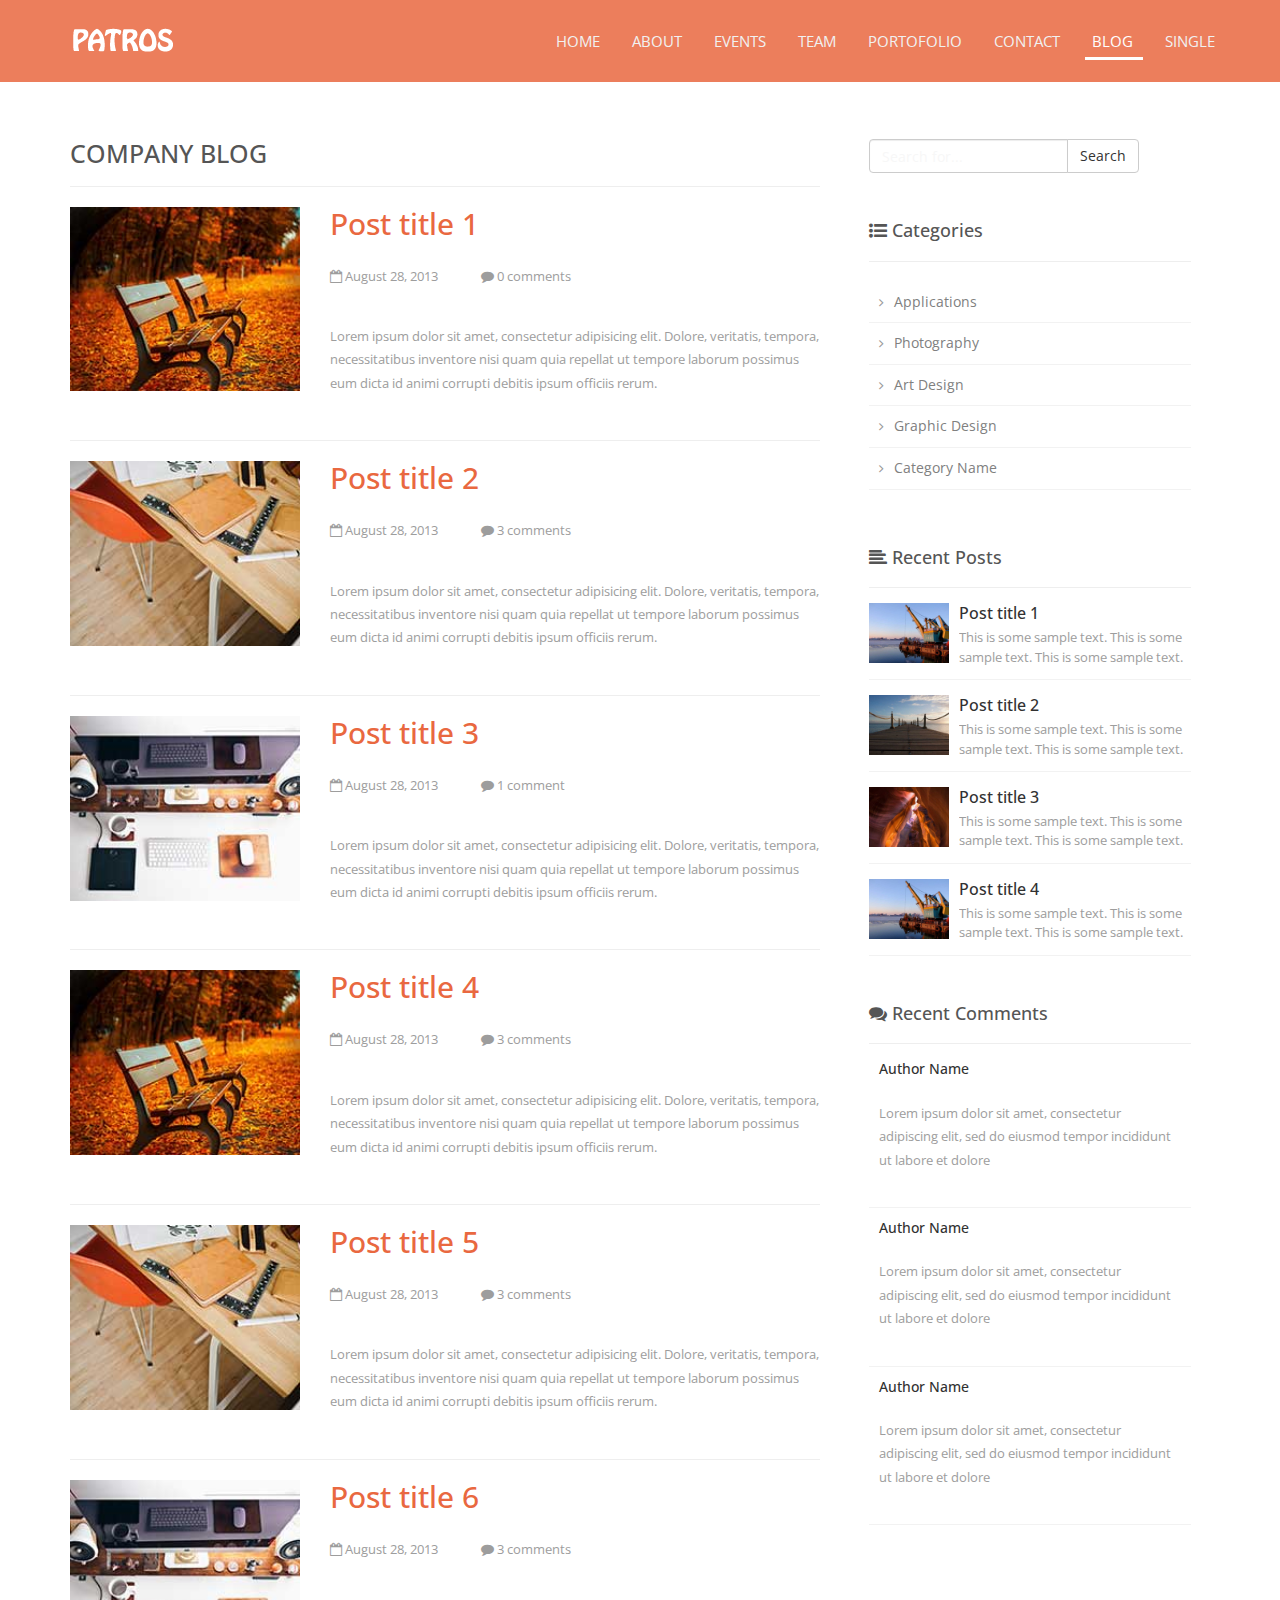
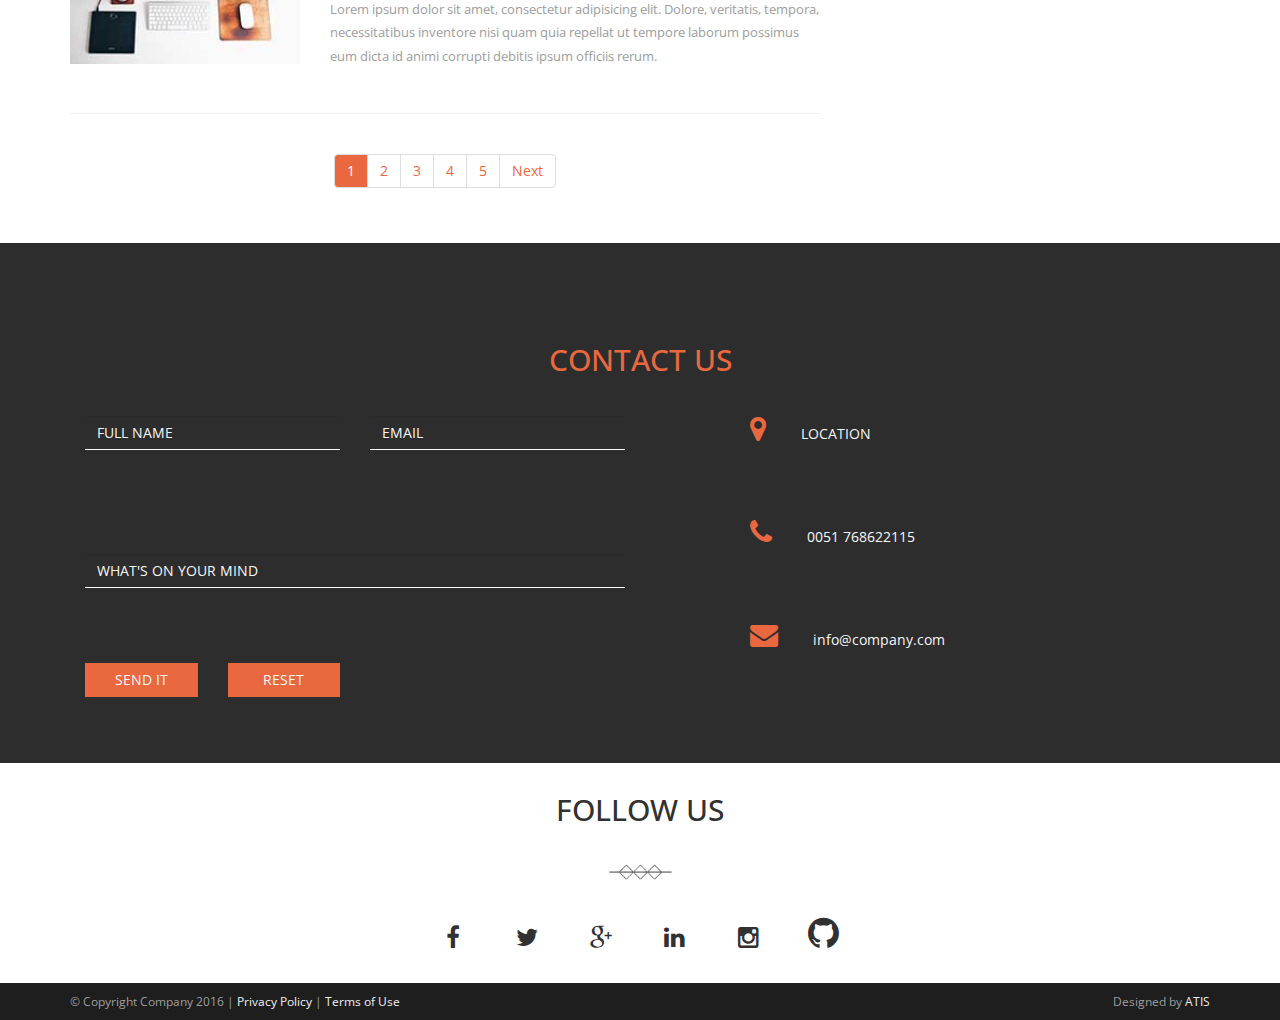
<file: blog.html>
<!DOCTYPE html>
<html lang="en">

	<head>
		<meta charset="utf-8">
		<meta http-equiv="X-UA-Compatible" content="IE=edge">
		<meta name="viewport" content="width=device-width, initial-scale=1">
		<meta name="description" content="">
		<meta name="author" content="">

        <title>Autocratic Binaries</title>

        <!-- Bootstrap Core CSS -->

        <link href="css/bootstrap.min.css" rel="stylesheet">

        <!-- Custom Fonts -->
        <link href="font-awesome/css/font-awesome.min.css" rel="stylesheet" type="text/css">

        <!-- Custom CSS -->
		<link rel="stylesheet" href="css/patros.css" >
        
        <!-- HTML5 Shim and Respond.js IE8 support of HTML5 elements and media queries -->
        <!-- WARNING: Respond.js doesn't work if you view the page via file:// -->
        <!--[if lt IE 9]>
            <script src="https://oss.maxcdn.com/libs/html5shiv/3.7.0/html5shiv.js"></script>
            <script src="https://oss.maxcdn.com/libs/respond.js/1.4.2/respond.min.js"></script>
            <![endif]-->

	</head>

	<body data-spy="scroll">
		<!-- Navigation -->
		<nav class="navbar navbar-inverse navbar-fixed-top">
			<div class="container">
				<div class="navbar-header">
					<button type="button" class="navbar-toggle" data-toggle="collapse" data-target="#bs-example-navbar-collapse-1">
						<span class="sr-only">Toggle navigation</span>
						<span class="icon-bar"></span>
						<span class="icon-bar"></span>
						<span class="icon-bar"></span>
					</button>
					<a class="navbar-brand" href="index.html"><img src="images/logo.png" alt="company logo"/></a>
				</div>
				<div class="collapse navbar-collapse" id="bs-example-navbar-collapse-1">
					<ul class="nav navbar-nav navbar-right custom-menu">
						<li><a href="index.html#home">Home</a></li>
						<li><a href="index.html#about">About</a></li>
						<li><a href="index.html#services">Events</a></li>
						<li><a href="index.html#meet-team">Team</a></li>
						<li><a href="index.html#portfolio1">Portofolio</a></li>
						<li><a href="index.html#contact">Contact</a></li>
						<li class="active"><a href="blog.html">Blog</a></li>
						<li><a href="single-post.html">Single</a></li>
					</ul>
				</div>
			</div>
		</nav>

		<!-- Page Content -->
		<section class="container blog">
			<div class="row">
		        <!-- Blog Column -->
		        <div class="col-md-8">
		            <h1 class="page-header sidebar-title">
		                Company Blog
		            </h1>
		            <!-- First Blog Post -->
		            <div class="row blogu">
		                <div class="col-sm-4 col-md-4 ">
		                    <div class="blog-thumb">
		                        <a href="single-post.html">
		                            <img class="img-responsive" src="images/blog-photo1.jpg" alt="photo">
		                        </a>
		                    </div>
		                </div>
		                <div class="col-sm-8 col-md-8">
		                    <h2 class="blog-title">
		                        <a href="single-post.html">Post title 1</a>
		                    </h2>
		                    <p><i class="fa fa-calendar-o"></i>  August 28, 2013 
		                        <span class="comments-padding"></span>
		                        <i class="fa fa-comment"></i> 0 comments
		                    </p>
		                    <p>Lorem ipsum dolor sit amet, consectetur adipisicing elit. Dolore, veritatis, tempora, necessitatibus inventore nisi quam quia repellat ut tempore laborum possimus eum dicta id animi corrupti debitis ipsum officiis rerum.</p>
		                </div>
		            </div>
		            <hr>
		            <!-- Second Blog Post -->
		            <div class="row">
		                <div class="col-sm-4 col-md-4">
		                    <div class="blog-thumb">
		                        <a href="single-post.html">
		                            <img class="img-responsive" src="images/blog-photo2.jpg" alt="photo">
		                        </a>
		                    </div>
		                </div>
		                <div class="col-sm-8 col-md-8">
		                    <h2 class="blog-title">
		                        <a href="single-post.html">Post title 2</a>
		                    </h2>
		                    <p><i class="fa fa-calendar-o"></i> August 28, 2013 
		                       <span class="comments-padding"></span>
		                       <i class="fa fa-comment"></i> 3 comments
		                    </p>
		                    <p>Lorem ipsum dolor sit amet, consectetur adipisicing elit. Dolore, veritatis, tempora, necessitatibus inventore nisi quam quia repellat ut tempore laborum possimus eum dicta id animi corrupti debitis ipsum officiis rerum.</p>
		                </div>
		            </div>
		            <hr>
		            <!-- Third Blog Post -->
		            <div class="row">
		                <div class="col-sm-4 col-md-4">
		                    <div class="blog-thumb">
		                        <a href="single-post.html">
		                        <img class="img-responsive" src="images/blog-photo3.jpg" alt="photo">
		                        </a>
		                    </div>
		                </div>
		                <div class="col-sm-8 col-md-8">
		                    <h2 class="blog-title">
		                        <a href="single-post.html">Post title 3</a>
		                    </h2>
		                    <p><i class="fa fa-calendar-o"></i>  August 28, 2013 
		                        <span class="comments-padding"></span>
		                        <i class="fa fa-comment"></i> 1 comment
		                    </p>
		                    <p>Lorem ipsum dolor sit amet, consectetur adipisicing elit. Dolore, veritatis, tempora, necessitatibus inventore nisi quam quia repellat ut tempore laborum possimus eum dicta id animi corrupti debitis ipsum officiis rerum.</p>
		                </div>
		            </div>
		            <hr>
		            <!-- Fourth Blog Post -->
		            <div class="row">
		                <div class="col-sm-4 col-md-4">
		                    <div class="blog-thumb">
		                        <a href="single-post.html">
		                            <img class="img-responsive" src="images/blog-photo1.jpg" alt="photo">
		                        </a>
		                    </div>
		                </div>
		                <div class="col-sm-8 col-md-8">
		                    <h2 class="blog-title">
		                        <a href="single-post.html">Post title 4</a>
		                    </h2>
		                    <p><i class="fa fa-calendar-o"></i> August 28, 2013 
		                       <span class="comments-padding"></span>
		                       <i class="fa fa-comment"></i> 3 comments
		                    </p>
		                    <p>Lorem ipsum dolor sit amet, consectetur adipisicing elit. Dolore, veritatis, tempora, necessitatibus inventore nisi quam quia repellat ut tempore laborum possimus eum dicta id animi corrupti debitis ipsum officiis rerum.</p>
		                </div>
		            </div>

		             <hr>
		            <!-- Fifth Blog Post -->
		            <div class="row">
		                <div class="col-sm-4 col-md-4">
		                    <div class="blog-thumb">
		                        <a href="single-post.html">
		                            <img class="img-responsive" src="images/blog-photo2.jpg" alt="photo">
		                        </a>
		                    </div>
		                </div>
		                <div class="col-sm-8 col-md-8">
		                    <h2 class="blog-title">
		                        <a href="single-post.html">Post title 5</a>
		                    </h2>
		                    <p><i class="fa fa-calendar-o"></i> August 28, 2013 
		                       <span class="comments-padding"></span>
		                       <i class="fa fa-comment"></i> 3 comments
		                    </p>
		                    <p>Lorem ipsum dolor sit amet, consectetur adipisicing elit. Dolore, veritatis, tempora, necessitatibus inventore nisi quam quia repellat ut tempore laborum possimus eum dicta id animi corrupti debitis ipsum officiis rerum.</p>
		                </div>
		            </div>

		             <hr>
		            <!-- Six Blog Post -->
		            <div class="row">
		                <div class="col-sm-4 col-md-4">
		                    <div class="blog-thumb">
		                        <a href="single-post.html">
		                            <img class="img-responsive" src="images/blog-photo3.jpg" alt="photo">
		                        </a>
		                    </div>
		                </div>
		                <div class="col-sm-8 col-md-8">
		                    <h2 class="blog-title">
		                        <a href="single-post.html">Post title 6</a>
		                    </h2>
		                    <p><i class="fa fa-calendar-o"></i> August 28, 2013 
		                       <span class="comments-padding"></span>
		                       <i class="fa fa-comment"></i> 3 comments
		                    </p>
		                    <p>Lorem ipsum dolor sit amet, consectetur adipisicing elit. Dolore, veritatis, tempora, necessitatibus inventore nisi quam quia repellat ut tempore laborum possimus eum dicta id animi corrupti debitis ipsum officiis rerum.</p>
		                </div>
		            </div>
		            


		            <hr>
		            <div class="text-center"> 
		                <ul class="pagination"> 
		                    <li class="active"> <a href="#">1</a> </li> 
		                    <li> <a href="#">2</a> </li> 
		                    <li> <a href="#">3</a> </li> 
		                    <li> <a href="#">4</a> </li> 
		                    <li> <a href="#">5</a> </li> 
		                    <li> <a href="#">Next</a> </li> 
		                </ul> 
		            </div>
		        </div>
		            <!-- Blog Sidebar Column -->
		            <aside class="col-md-4 sidebar-padding">
		                <div class="blog-sidebar">
		                    <div class="input-group searchbar">
		                        <input type="text" class="form-control searchbar" placeholder="Search for...">
		                        <span class="input-group-btn">
		                        <button class="btn btn-default" type="button">Search</button>
		                        </span>
		                    </div><!-- /input-group -->
		                </div>
		                <!-- Blog Categories -->
		                <div class="blog-sidebar">
		                    <h4 class="sidebar-title"><i class="fa fa-list-ul"></i> Categories</h4>
		                    <hr>
		                    <ul class="sidebar-list">
		                        <li><a href="#">Applications</a></li>
		                        <li><a href="#">Photography</a></li>
		                        <li><a href="#">Art Design</a></li>
		                        <li><a href="#">Graphic Design</a></li>
		                        <li><a href="#">Category Name</a></li>
		                    </ul>
		                </div>
		                <!-- Recent Posts -->
		                <div class="blog-sidebar">
		                    <h4 class="sidebar-title"><i class="fa fa-align-left"></i> Recent Posts</h4>
		                    <hr style="margin-bottom: 5px;">

		                    <div class="media">
		                        <a class="pull-left" href="#">
		                            <img class="img-responsive media-object" src="images/blog1.jpg" alt="Media Object">
		                        </a>
		                        <div class="media-body">
		                            <h4 class="media-heading"><a href="#">Post title 1</a></h4>
		                            This is some sample text. This is some sample text. This is some sample text.
		                        </div>
		                    </div>

		                    <div class="media">
		                        <a class="pull-left" href="#">
		                            <img class="img-responsive media-object" src="images/blog2.jpg" alt="Media Object">
		                        </a>
		                        <div class="media-body">
		                            <h4 class="media-heading"><a href="#">Post title 2</a></h4>
		                            This is some sample text. This is some sample text. This is some sample text.
		                        </div>
		                    </div>

		                    <div class="media">
		                        <a class="pull-left" href="#">
		                            <img class="img-responsive media-object" src="images/blog3.jpg" alt="Media Object">
		                        </a>
		                        <div class="media-body">
		                            <h4 class="media-heading"><a href="#">Post title 3</a></h4>
		                            This is some sample text. This is some sample text. This is some sample text.
		                        </div>
		                    </div>
		                    <div class="media">
		                        <a class="pull-left" href="#">
		                            <img class="img-responsive media-object" src="images/blog1.jpg" alt="Media Object">
		                        </a>
		                        <div class="media-body">
		                            <h4 class="media-heading"><a href="#">Post title 4</a></h4>
		                            This is some sample text. This is some sample text. This is some sample text.
		                        </div>
		                    </div>
		                </div>

		                <div class="blog-sidebar">
		                    <h4 class="sidebar-title"><i class="fa fa-comments"></i> Recent Comments</h4>
		                    <hr style="margin-bottom: 5px;">
		                     <ul class="sidebar-list">
		                        <li><h5 class="blog-title">Author Name</h5><p>Lorem ipsum dolor sit amet, consectetur adipiscing elit, sed do eiusmod tempor incididunt ut labore et dolore</p>
		                        </li>
		                        <li><h5 class="blog-title">Author Name</h5><p>Lorem ipsum dolor sit amet, consectetur adipiscing elit, sed do eiusmod tempor incididunt ut labore et dolore</p>
		                        </li>
		                        <li><h5 class="blog-title">Author Name</h5><p>Lorem ipsum dolor sit amet, consectetur adipiscing elit, sed do eiusmod tempor incididunt ut labore et dolore</p>
		                        </li>
							</ul>
						</div>

					</aside>
				</div>
		    </section>

        
		<section id="contact">
			<div class="container"> 
				<div class="row">
					<div class="col-md-12">
						<div class="col-lg-12">
							<div class="text-center color-elements">
							<h2>Contact Us</h2>
							</div>
						</div>
						<div class="col-lg-6 col-md-8">
							<form class="inline" id="contactForm" method="post" >
								<div class="row">
									<div class="col-sm-6 height-contact-element">
										<div class="form-group">
											<input type="text" name="first_name" class="form-control custom-labels" id="name" placeholder="FULL NAME" required data-validation-required-message="Please write your name!"/>
											<p class="help-block text-danger"></p>
										</div>
									</div>
									<div class="col-sm-6 height-contact-element">
										<div class="form-group">
											<input type="email" name="email" class="form-control custom-labels" id="email" placeholder="EMAIL" required data-validation-required-message="Please write your email!"/>
											<p class="help-block text-danger"></p>
										</div>
									</div>
									<div class="col-sm-12 height-contact-element">
										<div class="form-group">
											<input type="text" name="message" class="form-control custom-labels" id="message" placeholder="WHAT'S ON YOUR MIND" required data-validation-required-message="Please write a message!"/>
										</div>
									</div>
									<div class="col-sm-3 col-xs-6 height-contact-element">
										<div class="form-group">
											<input type="submit" class="btn btn-md btn-custom btn-noborder-radius" value="Send It"/>
										</div>
									</div>
									<div class="col-sm-3 col-xs-6 height-contact-element">
										<div class="form-group">
											<button type="button" class="btn btn-md btn-noborder-radius btn-custom" name="reset">RESET
											</button>
										</div>
									</div>
									<div class="col-sm-3 col-xs-6 height-contact-element">
										<div class="form-group">
											<div id="response_holder"></div>
										</div>
									</div>
									<div class="col-sm-12 contact-msg">
									<div id="success"></div>
									</div>
								</div>
							</form>
						</div>
						<div class="col-lg-5 col-md-3 col-lg-offset-1 col-md-offset-1">
							<div class="row">
								<div class="col-md-12 height-contact-element">
									<div class="form-group">
										<i class="fa fa-2x fa-map-marker"></i>
										<span class="text">LOCATION</span>
									</div>
								</div>
								<div class="col-md-12 height-contact-element">
									<div class="form-group">
										<i class="fa fa-2x fa-phone"></i>
										<span class="text">0051 768622115</span>
									 </div>
								 </div>
								<div class="col-md-12 height-contact-element">    
									<div class="form-group">
										<i class="fa fa-2x fa-envelope"></i>
										<span class="text">info@company.com</span>
									</div>
								</div>
							</div>
						</div>
					</div>
				</div>
			</div>
		</section>

		<section id="follow-us">
			<div class="container"> 
				<div class="text-center height-contact-element">
					<h2>FOLLOW US</h2>
				</div>
				<img class="img-responsive displayed" src="images/short.png" alt="short" />
				<div class="text-center height-contact-element">
					<ul class="list-unstyled list-inline list-social-icons">
						<li class="active"><a href="#"><i class="fa fa-facebook social-icons"></i></a></li>
						<li><a href="#"><i class="fa fa-twitter social-icons"></i></a></li>
						<li><a href="#"><i class="fa fa-google-plus social-icons"></i></a></li>
						<li><a href="#"><i class="fa fa-linkedin social-icons"></i></a></li>
						<li><a href="#"><i class="fa fa-instagram social-icons"></i></a></li>
						<a href="https://github.com/Autocratic-Binaries"><li><i class="fa fa-github social-icons" style="font-size:36px"></i></a></li></a>
						
						
					</ul>
				</div>
			</div>
		</section>

		<footer id="footer">
			<div class="container">
				<div class="row myfooter">
					<div class="col-sm-6"><div class="pull-left">
					© Copyright Company 2016 | <a href="#">Privacy Policy</a> | <a href="#">Terms of Use</a>
					</div></div>
					<div class="col-sm-6">
						<div class="pull-right">Designed by <a href="http://www.atis.al">ATIS</a></div>
					</div>
				</div>
			</div>
		</footer>


        <!-- jQuery -->
        <script src="js/jquery.js"></script>
        <!-- Bootstrap Core JavaScript -->
        <script src="js/bootstrap.min.js"></script>


        <!--Jquery Smooth Scrolling-->
        <script>
            $(document).ready(function(){
                $('.custom-menu a[href^="#"], .intro-scroller .inner-link').on('click',function (e) {
                    e.preventDefault();

                    var target = this.hash;
                    var $target = $(target);

                    $('html, body').stop().animate({
                        'scrollTop': $target.offset().top
                    }, 900, 'swing', function () {
                        window.location.hash = target;
                    });
                });

                $('a.page-scroll').bind('click', function(event) {
                    var $anchor = $(this);
                    $('html, body').stop().animate({
                        scrollTop: $($anchor.attr('href')).offset().top
                    }, 1500, 'easeInOutExpo');
                    event.preventDefault();
                });

               $(".nav a").on("click", function(){
                     $(".nav").find(".active").removeClass("active");
                    $(this).parent().addClass("active");
            	});

                $('body').append('<div id="toTop" class="btn btn-primary color1"><span class="glyphicon glyphicon-chevron-up"></span></div>');
                    $(window).scroll(function () {
                        if ($(this).scrollTop() != 0) {
                            $('#toTop').fadeIn();
                        } else {
                            $('#toTop').fadeOut();
                        }
                    }); 
                $('#toTop').click(function(){
                    $("html, body").animate({ scrollTop: 0 }, 700);
                    return false;
                });

            });
        </script>

    </body>
</html>
</file>
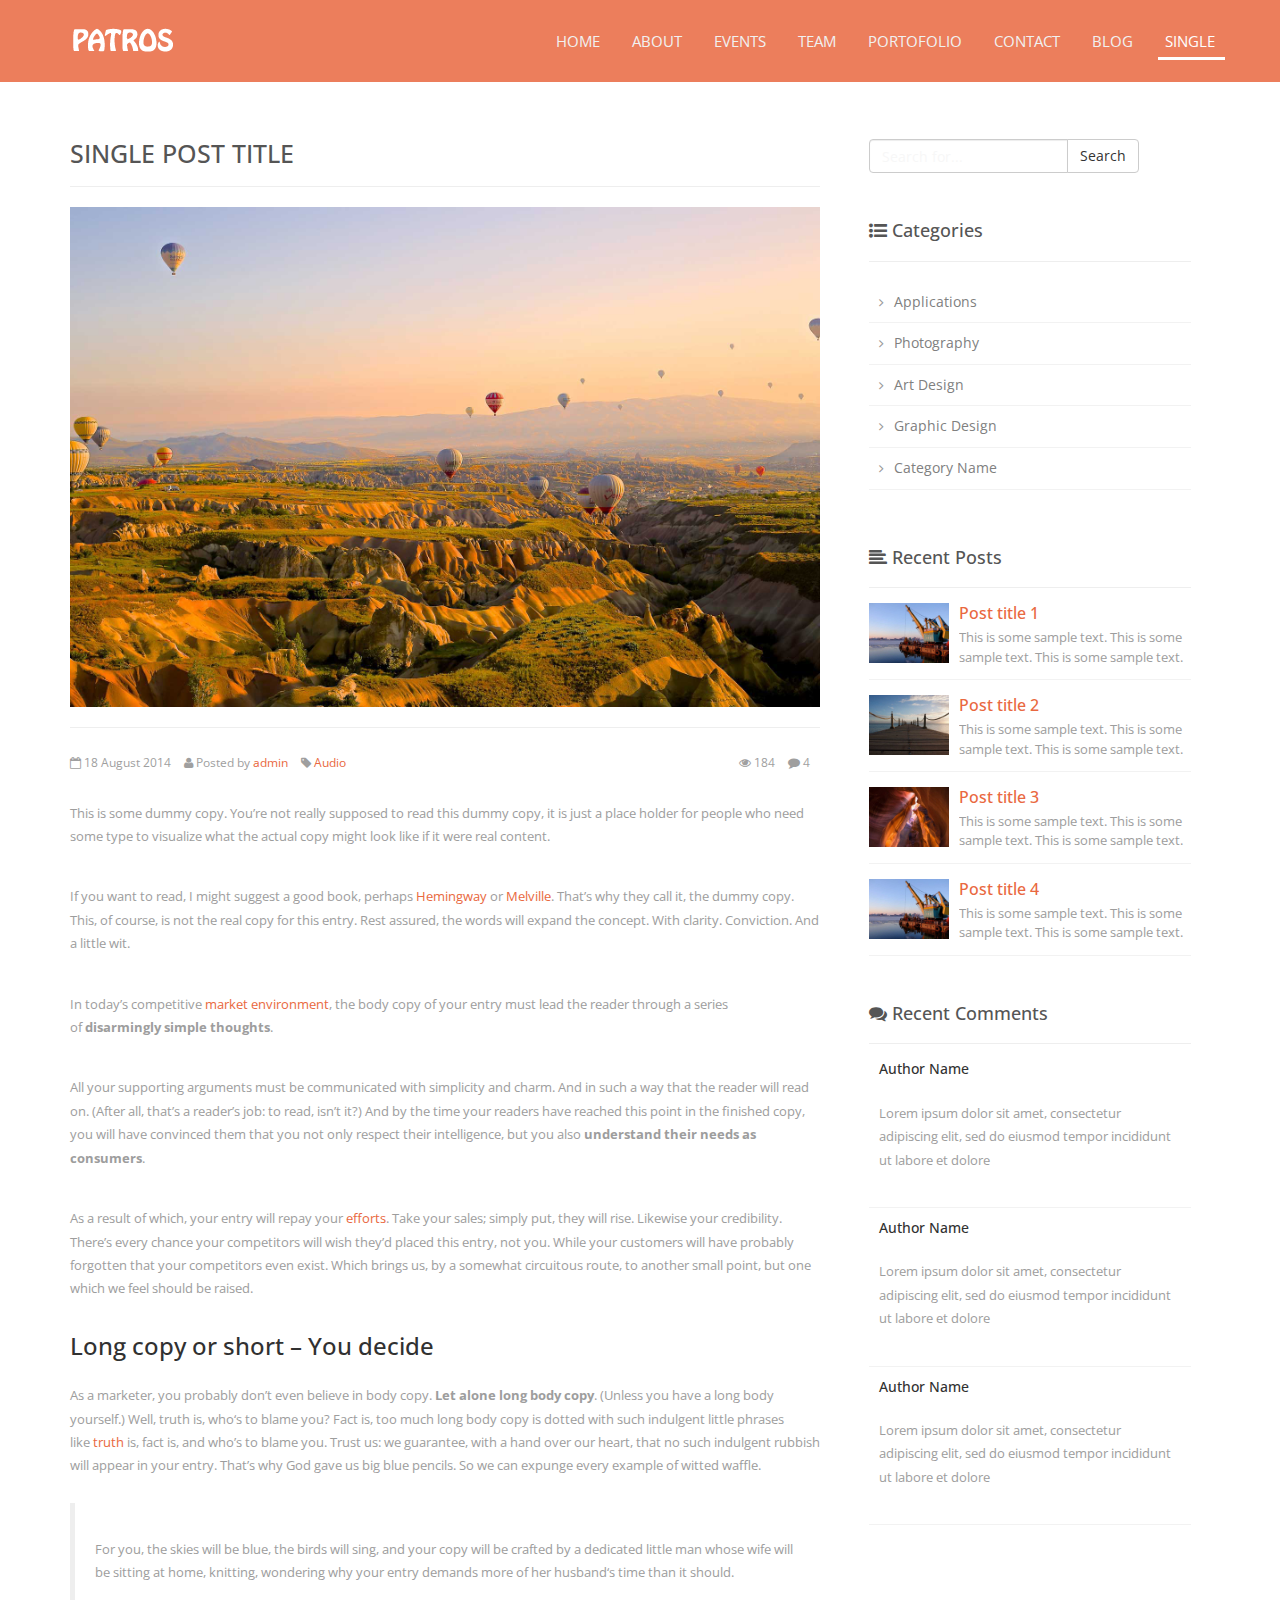
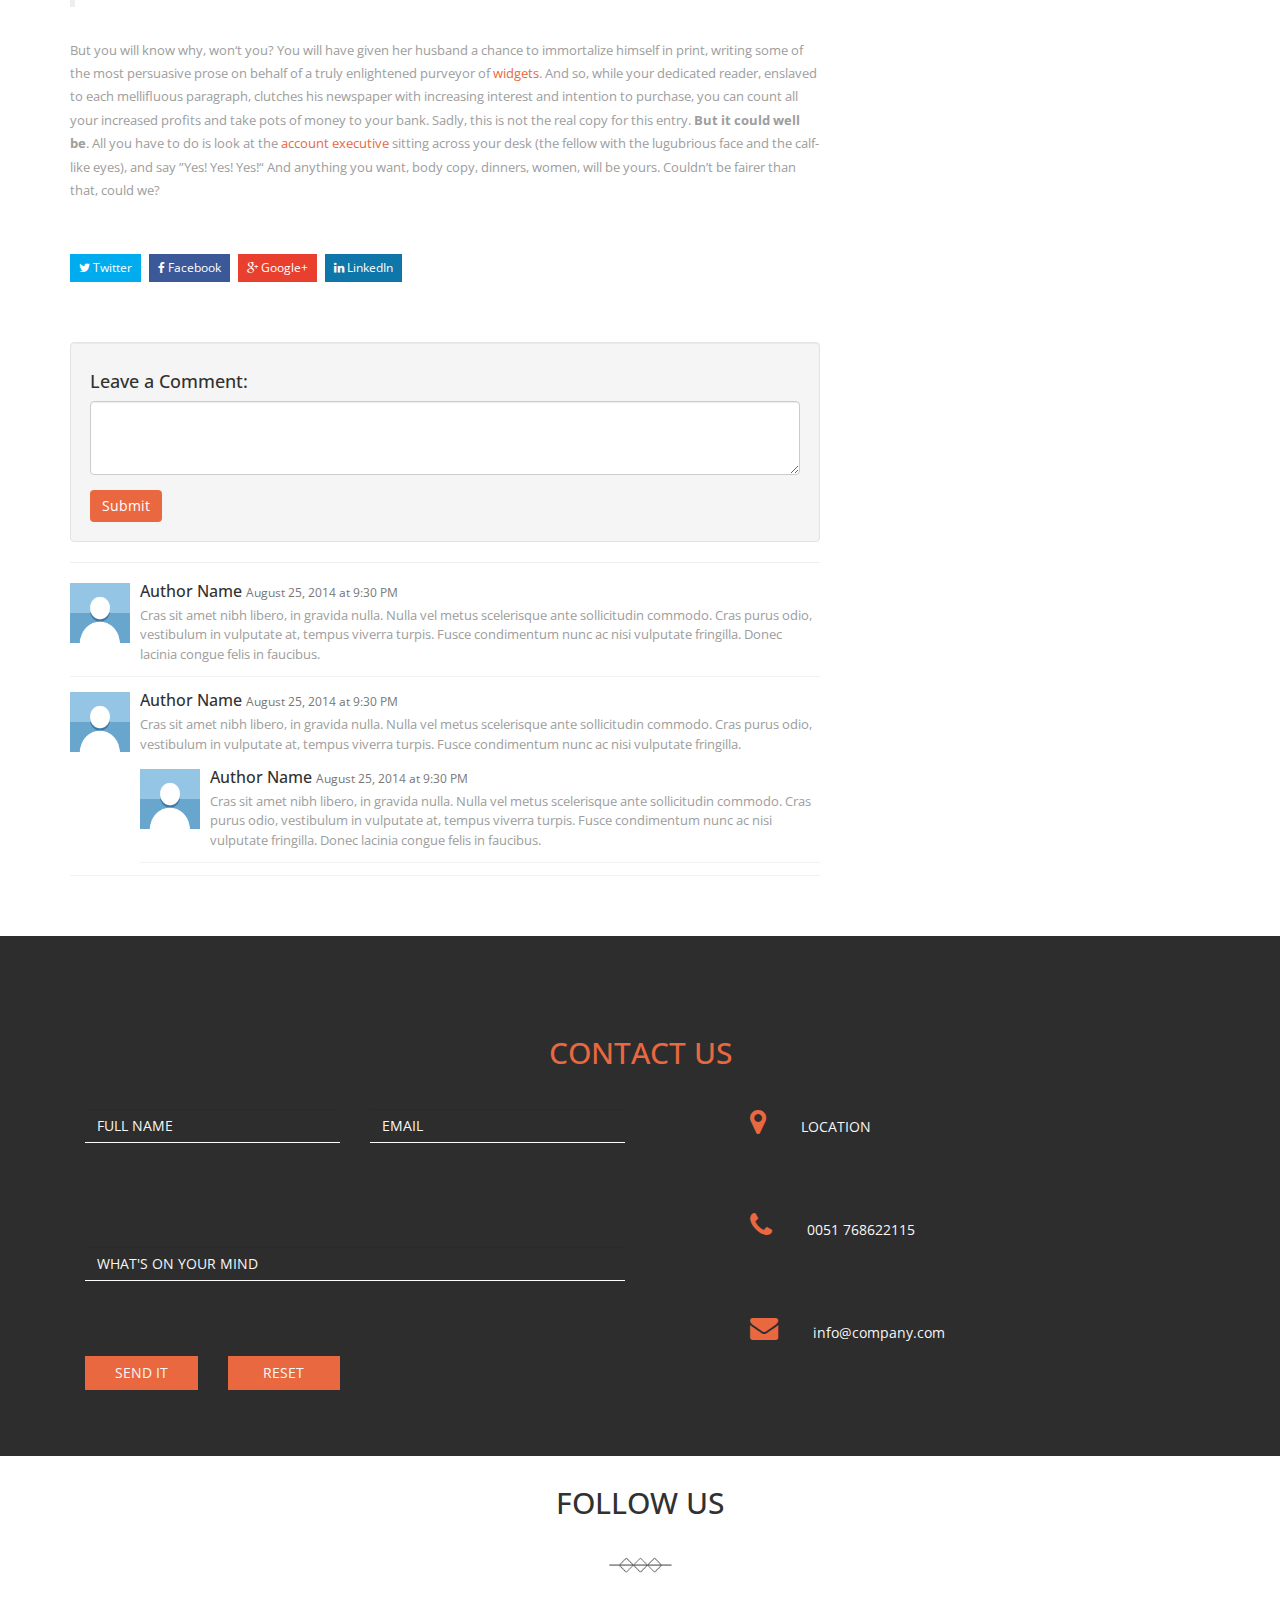
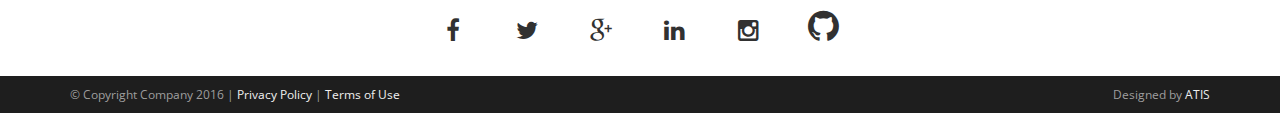
<file: single-post.html>
<!DOCTYPE html>
<html lang="en">

	<head>
		<meta charset="utf-8">
		<meta http-equiv="X-UA-Compatible" content="IE=edge">
		<meta name="viewport" content="width=device-width, initial-scale=1">
		<meta name="description" content="">
		<meta name="author" content="ATIS">

        <title>Autocratic Binaries</title>

        <!-- Bootstrap Core CSS -->

        <link href="css/bootstrap.min.css" rel="stylesheet">

        <!-- Custom Fonts -->
        <link href="font-awesome/css/font-awesome.min.css" rel="stylesheet" type="text/css">

        <!-- Custom CSS -->
		<link rel="stylesheet" href="css/patros.css" >
        
        <!-- HTML5 Shim and Respond.js IE8 support of HTML5 elements and media queries -->
        <!-- WARNING: Respond.js doesn't work if you view the page via file:// -->
        <!--[if lt IE 9]>
            <script src="https://oss.maxcdn.com/libs/html5shiv/3.7.0/html5shiv.js"></script>
            <script src="https://oss.maxcdn.com/libs/respond.js/1.4.2/respond.min.js"></script>
            <![endif]-->

	</head>

    <body data-spy="scroll">
		<!-- Navigation -->
		<nav class="navbar navbar-inverse navbar-fixed-top">
			<div class="container">
				<div class="navbar-header">
					<button type="button" class="navbar-toggle" data-toggle="collapse" data-target="#bs-example-navbar-collapse-1">
						<span class="sr-only">Toggle navigation</span>
						<span class="icon-bar"></span>
						<span class="icon-bar"></span>
						<span class="icon-bar"></span>
					</button>
					<a class="navbar-brand" href="index.html"><img src="images/logo.png" alt="company logo"/></a>
				</div>
				<div class="collapse navbar-collapse" id="bs-example-navbar-collapse-1">
					<ul class="nav navbar-nav navbar-right custom-menu">
						<li><a href="index.html#home">Home</a></li>
						<li><a href="index.html#about">About</a></li>
						<li><a href="index.html#services">Events</a></li>
						<li><a href="index.html#meet-team">Team</a></li>
						<li><a href="index.html#portfolio1">Portofolio</a></li>
						<li><a href="index.html#contact">Contact</a></li>
						<li><a href="blog.html">Blog</a></li>
						<li class="active"><a href="single-post.html">Single</a></li>
					</ul>
				</div>
			</div>
		</nav>

    <!-- Page Content -->
	    <div class="container blog singlepost">
			<div class="row">
				<article class="col-md-8">
			        <h1 class="page-header sidebar-title">Single Post Title</h1>
			        <img src="images/unsplash1.jpg" class="img-responsive" alt="photo" />
			        <hr>
					<div class="row">
						<div class="col-md-12">
							<div class="entry-meta">
								 <span><i class="fa fa-calendar-o"></i> 18 August 2014</span>
								 <span><i class="fa fa-user"></i> Posted by <a href="#">admin</a></span>  
								 <span> <i class="fa fa-tag"></i> <a href="#" rel="tag">Audio</a></span>
								 <div class="pull-right"><span><i class="fa fa-eye"></i> 184</span> <span><i class="fa fa-comment"></i> 4</span></div>
							</div>
					</div>
					</div>
					<p>This is some dummy copy. You&rsquo;re not really supposed to read this dummy copy, it is just a place holder for people who need some type to visualize what the actual copy might look like if it were real content.</p>
					<p>If you want to read, I might suggest a good book, perhaps <a title="Hemingway" href="http://en.wikipedia.org/wiki/Ernest_Hemingway">Hemingway</a> or <a title="Melville" href="http://en.wikipedia.org/wiki/Herman_Melville">Melville</a>. That&rsquo;s why they call it, the dummy copy. This, of course, is not the real copy for this entry. Rest assured, the words will expand the concept. With clarity. Conviction. And a little wit.</p>
					<p>In today&rsquo;s competitive <a title="market environment" href="http://en.wikipedia.org/wiki/Market_environment">market environment</a>, the body copy of your entry must lead the reader through a series of <strong>disarmingly simple thoughts</strong>.</p>
					<p>All your supporting arguments must be communicated with simplicity and charm. And in such a way that the reader will read on. (After all, that&rsquo;s a reader&rsquo;s job: to read, isn&rsquo;t it?) And by the time your readers have reached this point in the finished copy, you will have convinced them that you not only respect their intelligence, but you also <strong>understand their needs as consumers</strong>.</p>
					<p>As a result of which, your entry will repay your <a title="writing" href="http://en.wikipedia.org/wiki/Writing">efforts</a>. Take your sales; simply put, they will rise. Likewise your credibility. There&rsquo;s every chance your competitors will wish they&rsquo;d placed this entry, not you. While your customers will have probably forgotten that your competitors even exist. Which brings us, by a somewhat circuitous route, to another small point, but one which we feel should be raised.</p>
					<h3>Long copy or short – You decide</h3>
					<p>As a marketer, you probably don&rsquo;t even believe in body copy. <strong>Let alone long body copy</strong>. (Unless you have a long body yourself.) Well, truth is, who&lsquo;s to blame you? Fact is, too much long body copy is dotted with such indulgent little phrases like <a title="truth" href="http://en.wikipedia.org/wiki/Truth">truth</a> is, fact is, and who&rsquo;s to blame you. Trust us: we guarantee, with a hand over our heart, that no such indulgent rubbish will appear in your entry. That&rsquo;s why God gave us big blue pencils. So we can expunge every example of witted waffle.</p>
					<blockquote>
					  <p>For you, the skies will be blue, the birds will sing, and your copy will be crafted by a dedicated little man whose wife will be sitting at home, knitting, wondering why your entry demands more of her husband&lsquo;s time than it should.</p>
					</blockquote>
					<p>But you will know why, won&lsquo;t you? You will have given her husband a chance to immortalize himself in print, writing some of the most persuasive prose on behalf of a truly enlightened purveyor of <a title="widgets" href="http://en.wikipedia.org/wiki/Widgets">widgets</a>. And so, while your dedicated reader, enslaved to each mellifluous paragraph, clutches his newspaper with increasing interest and intention to purchase, you can count all your increased profits and take pots of money to your bank. Sadly, this is not the real copy for this entry. <strong>But it could well be</strong>. All you have to do is look at the <a title="account executive" href="http://en.wikipedia.org/wiki/Account_executive">account executive</a> sitting across your desk (the fellow with the lugubrious face and the calf-like eyes), and say &rdquo;Yes! Yes! Yes!&ldquo; And anything you want, body copy, dinners, women, will be yours. Couldn&rsquo;t be fairer than that, could we?</p>

					<div class="mysharing">
					<!-- Twitter -->
					<a href="http://twitter.com/home?status=" title="Share on Twitter" target="_blank" class="btn btn-twitter"><i class="fa fa-twitter"></i> Twitter</a>
					 <!-- Facebook -->
					<a href="https://www.facebook.com/sharer/sharer.php?u=" title="Share on Facebook" target="_blank" class="btn btn-facebook"><i class="fa fa-facebook"></i> Facebook</a>
					<!-- Google+ -->
					<a href="https://plus.google.com/share?url=" title="Share on Google+" target="_blank" class="btn btn-googleplus"><i class="fa fa-google-plus"></i> Google+</a>
					<!-- LinkedIn --> 
					<a href="http://www.linkedin.com/shareArticle?mini=true" title="Share on LinkedIn" target="_blank" class="btn btn-linkedin"><i class="fa fa-linkedin"></i> LinkedIn</a>
					</div>

					<!-- Blog Comments -->
			        <div class="comments1">
						<div class="well">
							<h4>Leave a Comment:</h4>
							<form>
								<div class="form-group">
									<textarea class="form-control" rows="3"></textarea>
								</div>
								<button type="submit" class="btn btn-primary">Submit</button>
							</form>
						</div>
						<hr>
						<div class="media">
							<a class="pull-left" href="#">
							 	<img class="media-object" src="images/avatar1.png" alt="">
							</a>
							<div class="media-body">
								<h4 class="media-heading">Author Name
									<small>August 25, 2014 at 9:30 PM</small>
								</h4>
								Cras sit amet nibh libero, in gravida nulla. Nulla vel metus scelerisque ante sollicitudin commodo. Cras purus odio, vestibulum in vulputate at, tempus viverra turpis. Fusce condimentum nunc ac nisi vulputate fringilla. Donec lacinia congue felis in faucibus.
							</div>
						</div>
						<div class="media">
							<a class="pull-left" href="#">
							    <img class="media-object" src="images/avatar1.png" alt="">
							</a>
							<div class="media-body">
								<h4 class="media-heading">Author Name
									<small>August 25, 2014 at 9:30 PM</small>
								</h4>
								Cras sit amet nibh libero, in gravida nulla. Nulla vel metus scelerisque ante sollicitudin commodo. Cras purus odio, vestibulum in vulputate at, tempus viverra turpis. Fusce condimentum nunc ac nisi vulputate fringilla.
								<div class="media">
									<a class="pull-left" href="#">
										<img class="media-object" src="images/avatar1.png" alt="">
									</a>
									<div class="media-body">
										<h4 class="media-heading">Author Name
											<small>August 25, 2014 at 9:30 PM</small>
										</h4>
										Cras sit amet nibh libero, in gravida nulla. Nulla vel metus scelerisque ante sollicitudin commodo. Cras purus odio, vestibulum in vulputate at, tempus viverra turpis. Fusce condimentum nunc ac nisi vulputate fringilla. Donec lacinia congue felis in faucibus.
									</div>
								</div>
							</div>
						</div>
			        </div>
			    </article>
				<!-- Blog Sidebar Column -->
				<aside class="col-md-4 sidebar-padding">
					<div class="blog-sidebar">
						<div class="input-group searchbar">
							<input type="text" class="form-control searchbar" placeholder="Search for...">
							<span class="input-group-btn">
							<button class="btn btn-default" type="button">Search</button>
							</span>
						</div><!-- /input-group -->
					</div>
					<!-- Blog Categories -->
					<div class="blog-sidebar">
						<h4 class="sidebar-title"><i class="fa fa-list-ul"></i> Categories</h4>
						<hr>
						<ul class="sidebar-list">
							<li><a href="#">Applications</a></li>
							<li><a href="#">Photography</a></li>
							<li><a href="#">Art Design</a></li>
							<li><a href="#">Graphic Design</a></li>
							<li><a href="#">Category Name</a></li>
						</ul>
					</div>
					<!-- Recent Posts -->
					<div class="blog-sidebar">
					    <h4 class="sidebar-title"><i class="fa fa-align-left"></i> Recent Posts</h4>
					    <hr style="margin-bottom: 5px;">

					    <div class="media">
					        <a class="pull-left" href="#">
					            <img class="img-responsive media-object" src="images/blog1.jpg" alt="Media Object">
					        </a>
					        <div class="media-body">
					            <h4 class="media-heading"><a href="#">Post title 1</a></h4>
					            This is some sample text. This is some sample text. This is some sample text.
					        </div>
					    </div>

					    <div class="media">
					        <a class="pull-left" href="#">
					            <img class="img-responsive media-object" src="images/blog2.jpg" alt="Media Object">
					        </a>
					        <div class="media-body">
					            <h4 class="media-heading"><a href="#">Post title 2</a></h4>
					            This is some sample text. This is some sample text. This is some sample text.
					        </div>
					    </div>

					    <div class="media">
					        <a class="pull-left" href="#">
					            <img class="img-responsive media-object" src="images/blog3.jpg" alt="Media Object">
					        </a>
					        <div class="media-body">
					            <h4 class="media-heading"><a href="#">Post title 3</a></h4>
					            This is some sample text. This is some sample text. This is some sample text.
					        </div>
					    </div>
					    <div class="media">
					        <a class="pull-left" href="#">
					            <img class="img-responsive media-object" src="images/blog1.jpg" alt="Media Object">
					        </a>
					        <div class="media-body">
					            <h4 class="media-heading"><a href="#">Post title 4</a></h4>
					            This is some sample text. This is some sample text. This is some sample text.
					        </div>
					    </div>
					</div>

					<div class="blog-sidebar">
					    <h4 class="sidebar-title"><i class="fa fa-comments"></i> Recent Comments</h4>
					    <hr style="margin-bottom: 5px;">
					     <ul class="sidebar-list">
					        <li><h5 class="blog-title">Author Name</h5><p>Lorem ipsum dolor sit amet, consectetur adipiscing elit, sed do eiusmod tempor incididunt ut labore et dolore</p>
					        </li>
					        <li><h5 class="blog-title">Author Name</h5><p>Lorem ipsum dolor sit amet, consectetur adipiscing elit, sed do eiusmod tempor incididunt ut labore et dolore</p>
					        </li>
					        <li><h5 class="blog-title">Author Name</h5><p>Lorem ipsum dolor sit amet, consectetur adipiscing elit, sed do eiusmod tempor incididunt ut labore et dolore</p>
					        </li>
					    </ul>
					</div>

				</aside>
			</div>
	    </div>


<section id="contact">
			<div class="container"> 
				<div class="row">
					<div class="col-md-12">
						<div class="col-lg-12">
							<div class="text-center color-elements">
							<h2>Contact Us</h2>
							</div>
						</div>
						<div class="col-lg-6 col-md-8">
							<form class="inline" id="contactForm" method="post" >
								<div class="row">
									<div class="col-sm-6 height-contact-element">
										<div class="form-group">
											<input type="text" name="first_name" class="form-control custom-labels" id="name" placeholder="FULL NAME" required data-validation-required-message="Please write your name!"/>
											<p class="help-block text-danger"></p>
										</div>
									</div>
									<div class="col-sm-6 height-contact-element">
										<div class="form-group">
											<input type="email" name="email" class="form-control custom-labels" id="email" placeholder="EMAIL" required data-validation-required-message="Please write your email!"/>
											<p class="help-block text-danger"></p>
										</div>
									</div>
									<div class="col-sm-12 height-contact-element">
										<div class="form-group">
											<input type="text" name="message" class="form-control custom-labels" id="message" placeholder="WHAT'S ON YOUR MIND" required data-validation-required-message="Please write a message!"/>
										</div>
									</div>
									<div class="col-sm-3 col-xs-6 height-contact-element">
										<div class="form-group">
											<input type="submit" class="btn btn-md btn-custom btn-noborder-radius" value="Send It"/>
										</div>
									</div>
									<div class="col-sm-3 col-xs-6 height-contact-element">
										<div class="form-group">
											<button type="button" class="btn btn-md btn-noborder-radius btn-custom" name="reset">RESET
											</button>
										</div>
									</div>
									<div class="col-sm-3 col-xs-6 height-contact-element">
										<div class="form-group">
											<div id="response_holder"></div>
										</div>
									</div>
									<div class="col-sm-12 contact-msg">
									<div id="success"></div>
									</div>
								</div>
							</form>
						</div>
						<div class="col-lg-5 col-md-3 col-lg-offset-1 col-md-offset-1">
							<div class="row">
								<div class="col-md-12 height-contact-element">
									<div class="form-group">
										<i class="fa fa-2x fa-map-marker"></i>
										<span class="text">LOCATION</span>
									</div>
								</div>
								<div class="col-md-12 height-contact-element">
									<div class="form-group">
										<i class="fa fa-2x fa-phone"></i>
										<span class="text">0051 768622115</span>
									 </div>
								 </div>
								<div class="col-md-12 height-contact-element">    
									<div class="form-group">
										<i class="fa fa-2x fa-envelope"></i>
										<span class="text">info@company.com</span>
									</div>
								</div>
							</div>
						</div>
					</div>
				</div>
			</div>
		</section>

		<section id="follow-us">
			<div class="container"> 
				<div class="text-center height-contact-element">
					<h2>FOLLOW US</h2>
				</div>
				<img class="img-responsive displayed" src="images/short.png" alt="short" />
				<div class="text-center height-contact-element">
					<ul class="list-unstyled list-inline list-social-icons">
						<li class="active"><a href="#"><i class="fa fa-facebook social-icons"></i></a></li>
						<li><a href="#"><i class="fa fa-twitter social-icons"></i></a></li>
						<li><a href="#"><i class="fa fa-google-plus social-icons"></i></a></li>
						<li><a href="#"><i class="fa fa-linkedin social-icons"></i></a></li>
						<li><a href="#"><i class="fa fa-instagram social-icons"></i></a></li>
						<a href="https://github.com/Autocratic-Binaries"><li><i class="fa fa-github social-icons" style="font-size:36px"></i></a></li></a>
						

					</ul>
				</div>
			</div>
		</section>

		<footer id="footer">
			<div class="container">
				<div class="row myfooter">
					<div class="col-sm-6"><div class="pull-left">
					© Copyright Company 2016 | <a href="#">Privacy Policy</a> | <a href="#">Terms of Use</a>
					</div></div>
					<div class="col-sm-6">
						<div class="pull-right">Designed by <a href="http://www.atis.al">ATIS</a></div>
					</div>
				</div>
			</div>
		</footer>

        <!-- jQuery -->
        <script src="js/jquery.js"></script>
        <!-- Bootstrap Core JavaScript -->
        <script src="js/bootstrap.min.js"></script>

        <!--Jquery Smooth Scrolling-->
        <script>
            $(document).ready(function(){
                $('.custom-menu a[href^="#"], .intro-scroller .inner-link').on('click',function (e) {
                    e.preventDefault();

                    var target = this.hash;
                    var $target = $(target);

                    $('html, body').stop().animate({
                        'scrollTop': $target.offset().top
                    }, 900, 'swing', function () {
                        window.location.hash = target;
                    });
                });
            });
        </script>

        <script>
            $(".nav a").on("click", function(){
                     $(".nav").find(".active").removeClass("active");
                    $(this).parent().addClass("active");
            });
        </script>

        <script>
        //jQuery for page scrolling feature - requires jQuery Easing plugin
            $(function() {
                $('a.page-scroll').bind('click', function(event) {
                    var $anchor = $(this);
                    $('html, body').stop().animate({
                        scrollTop: $($anchor.attr('href')).offset().top
                    }, 1500, 'easeInOutExpo');
                    event.preventDefault();
                });
            });
        </script>

        <script>
            $(document).ready(function(){
                $('body').append('<div id="toTop" class="btn btn-primary color1"><span class="glyphicon glyphicon-chevron-up"></span></div>');
                    $(window).scroll(function () {
                        if ($(this).scrollTop() != 0) {
                            $('#toTop').fadeIn();
                        } else {
                            $('#toTop').fadeOut();
                        }
                    }); 
                $('#toTop').click(function(){
                    $("html, body").animate({ scrollTop: 0 }, 700);
                    return false;
                });
            });
        </script>

    </body>
</html>
</file>
<file: css/patros.css>
@import url(//fonts.googleapis.com/css?family=Open+Sans:300italic,400italic,600italic,700italic,400,300,600,700);

.cb-slideshow, .cb-slideshow:after { position:absolute; width:100%; height:100%; top: 0px; left: 0px; z-index: 0; background-color:#131313;
}
.cb-slideshow li span { width: 100%; height: 100%; position: absolute; top: 0px; left: 0px; color: transparent;background-size: cover;
    background-repeat: none; opacity: 0; z-index: 0; -webkit-backface-visibility: hidden; -webkit-animation: imageAnimation 36s linear infinite 0s;
    -moz-animation: imageAnimation 36s linear infinite 0s; -o-animation: imageAnimation 36s linear infinite 0s; -ms-animation: imageAnimation 36s linear infinite 0s;
    animation: imageAnimation 36s linear infinite 0s; }
.cb-slideshow li div { z-index: 1000; position: absolute; bottom: 30px; left: 0px; width: 100%; text-align: center; opacity: 0; color: #fff;
    -webkit-animation: titleAnimation 36s linear infinite 0s; -moz-animation: titleAnimation 36s linear infinite 0s; -o-animation: titleAnimation 36s linear infinite 0s;
    -ms-animation: titleAnimation 36s linear infinite 0s; animation: titleAnimation 36s linear infinite 0s; }
.cb-slideshow li div h3 { font-family: 'Open Sans'; font-size: 70px; padding-left: 20px; line-height: 50px; color:#E96840; }
.cb-slideshow h3,.cb-slideshow h4{ margin-bottom: 15%; }
.cb-slideshow li:nth-child(1) span { background-image: url(../images/unsplash1.jpg); }
.cb-slideshow li:nth-child(2) span { background-image: url(../images/unsplash2.jpg); -webkit-animation-delay: 6s; -moz-animation-delay: 6s;
    -o-animation-delay: 6s; -ms-animation-delay: 6s; animation-delay: 6s; }
.cb-slideshow li:nth-child(3) span { background-image: url(../images/unsplash3.jpg); -webkit-animation-delay: 12s; -moz-animation-delay: 12s;
    -o-animation-delay: 12s; -ms-animation-delay: 12s; animation-delay: 12s; }
.cb-slideshow li:nth-child(4) span { background-image: url(../images/unsplash4.jpg); -webkit-animation-delay: 18s; -moz-animation-delay: 18s;
    -o-animation-delay: 18s; -ms-animation-delay: 18s; animation-delay: 18s; }
.cb-slideshow li:nth-child(5) span { background-image: url(../images/unsplash5.jpg); -webkit-animation-delay: 24s; -moz-animation-delay: 24s;
    -o-animation-delay: 24s; -ms-animation-delay: 24s; animation-delay: 24s; }
.cb-slideshow li:nth-child(6) span { background-image: url(../images/unsplash6.jpg); -webkit-animation-delay: 30s; -moz-animation-delay: 30s;
    -o-animation-delay: 30s; -ms-animation-delay: 30s; animation-delay: 30s; }
.cb-slideshow li:nth-child(2) div { -webkit-animation-delay: 6s; -moz-animation-delay: 6s; -o-animation-delay: 6s; -ms-animation-delay: 6s;
    animation-delay: 6s; }
.cb-slideshow li:nth-child(3) div { -webkit-animation-delay: 12s; -moz-animation-delay: 12s; -o-animation-delay: 12s; -ms-animation-delay: 12s; animation-delay: 12s; }
.cb-slideshow li:nth-child(4) div { -webkit-animation-delay: 18s; -moz-animation-delay: 18s; -o-animation-delay: 18s; -ms-animation-delay: 18s; animation-delay: 18s; }
.cb-slideshow li:nth-child(5) div { -webkit-animation-delay: 24s; -moz-animation-delay: 24s; -o-animation-delay: 24s; -ms-animation-delay: 24s; animation-delay: 24s; }
.cb-slideshow li:nth-child(6) div { -webkit-animation-delay: 30s; -moz-animation-delay: 30s; -o-animation-delay: 30s; -ms-animation-delay: 30s; animation-delay: 30s; }
/* Animation for the slideshow images */
@-webkit-keyframes imageAnimation { 0% { opacity: 0; -webkit-animation-timing-function: ease-in; } 8% { opacity: 1; -webkit-animation-timing-function: ease-out; } 17% { opacity: 1 } 25% { opacity: 0 } 100% { opacity: 0 } }
@-moz-keyframes imageAnimation { 0% { opacity: 0;  -moz-animation-timing-function: ease-in; } 8% { opacity: 1; -moz-animation-timing-function: ease-out; } 17% { opacity: 1 } 25% { opacity: 0 } 100% { opacity: 0 } }
@-o-keyframes imageAnimation { 0% { opacity: 0; -o-animation-timing-function: ease-in; } 8% { opacity: 1; -o-animation-timing-function: ease-out; } 17% { opacity: 1 } 25% { opacity: 0 } 100% { opacity: 0 } }
@-ms-keyframes imageAnimation { 0% { opacity: 0; -ms-animation-timing-function: ease-in; } 8% { opacity: 1; -ms-animation-timing-function: ease-out; } 17% { opacity: 1 } 25% { opacity: 0 } 100% { opacity: 0 } }
@keyframes imageAnimation { 0% { opacity: 0; animation-timing-function: ease-in; } 8% { opacity: 1; animation-timing-function: ease-out; }
    17% { opacity: 1 } 25% { opacity: 0 } 100% { opacity: 0 } }
/* Animation for the title */
@-webkit-keyframes titleAnimation { 0% { opacity: 0 } 8% { opacity: 1 } 17% { opacity: 1 } 19% { opacity: 0 } 100% { opacity: 0 } }
@-moz-keyframes titleAnimation { 0% { opacity: 0 } 8% { opacity: 1 } 17% { opacity: 1 } 19% { opacity: 0 } 100% { opacity: 0 } }
@-o-keyframes titleAnimation { 0% { opacity: 0 } 8% { opacity: 1 } 17% { opacity: 1 } 19% { opacity: 0 } 100% { opacity: 0 } }
@-ms-keyframes titleAnimation { 0% { opacity: 0 } 8% { opacity: 1 } 17% { opacity: 1 } 19% { opacity: 0 } 100% { opacity: 0 } }
@keyframes titleAnimation { 0% { opacity: 0 } 8% { opacity: 1 } 17% { opacity: 1 } 19% { opacity: 0 } 100% { opacity: 0 } }
/* Show at least something when animations not supported */
.no-cssanimations .cb-slideshow li span{ opacity: 1; }

@media screen and (max-width: 1140px) { .cb-slideshow li div h3 { font-size: 140px } }
@media screen and (max-width: 600px) { .cb-slideshow li div h3 { font-size: 60px } }
@media screen and (min-width: 600px) { .cb-slideshow li div h3 { font-size: 70px;line-height: 60px; text-align: center;} }
img.displayed { display: block; margin-left: auto; margin-right: auto; background-color: transparent;}
.scroll-filter{background-color: rgba(0,0,0,0.5);} .intro-scroller { position: absolute; left: 0px; text-align: center; z-index: 9999;
width: 100%; bottom:20px; }
.intro-scroller p{color:#fff;}
.scroll-down{ background-color: #1E1E1E; width:100%; height:60px; position:center; text-align:center; }
.custom-scroll{ color:#fff; }
.mouse-icon { border: 2px solid; border-radius: 15px; bottom: 70px; height: 50px; left: 0; margin: 0 auto; position: absolute; right: 0;
width: 27px; cursor: pointer; -webkit-transition: all .3s linear; -moz-transition: all .3s linear; -ms-transition: all .3s linear; -o-transition: all .3s linear; transition: all .3s linear; }
.mouse-icon:hover {opacity: 0.3 !important;-webkit-transition: all .3s;-moz-transition: all .3s;-ms-transition: all .3s;-o-transition: all .3s;transition: all .3s;}
.mouse-icon .wheel { -webkit-animation: 1.7s ease 0s normal none infinite magic-mouse-icon; -moz-animation: 1.7s ease 0s normal none infinite magic-mouse-icon; -o-animation: 1.7s ease 0s normal none infinite magic-mouse-icon; animation: 1.7s ease 0s normal none infinite magic-mouse-icon; border-radius: 30%; background: #fff; height: 12px; left: 0; margin-left: auto; margin-right: auto;
margin-top: 6px; right: 0; width: 5px; }
a.inner-link { color: #fff; text-decoration: none; }
.cb-slideshow li span{ filter: brightness(40%); -webkit-filter: brightness(40%); -moz-filter: brightness(40%); -o-filter: brightness(40%); -ms-filter: brightness(40%); }
@media only screen and (max-width:767px) { .mouse-icon { bottom:10px; } .cb-slideshow li div h3 { font-size:30px; } }
body { color: #313131; font-family: 'Open Sans'; }
::-moz-selection { background: #E96840;color:#fff; }
::-webkit-selection { background: #E96840;color:#fff; }
::selection { background: #E96840;color:#fff;} 
html, body { height: 100%; }
a{color:#E96840;text-decoration:none}
a:focus,a:hover{color:#313131;text-decoration:none;}
.img-portfolio { margin-bottom: 30px; }
.img-hover:hover { opacity: 0.8; }
header.carousel { height: 100%; max-height: 650px; }
header.carousel .item, header.carousel .item.active, header.carousel .carousel-inner { height: 100%; }
header.carousel .fill2 { width: 100%; height: 100%; background-position: center; background-size: cover; background-color: #1B2D2D; }
header.carousel .fill { width: 100%; height: 100%; background-position: center; background-size: cover; background-color:#E96840; }
.error-404 { font-size: 100px; }
.price { display: block; font-size: 50px; line-height: 50px;}
.price sup { top: -20px; left: 2px; font-size: 20px; }
.period { display: block; font-style: italic; }
footer { background-color: #1E1E1E; width:100%; display:block; color:#f7f7f7; }
@media(max-width:991px) {.customer-img, .img-related { margin-bottom: 30px; } }
@media(max-width:767px) {.img-portfolio { margin-bottom: 15px;} header.carousel .carousel { height: 70%; } }
.height-contact-element {margin:30px 0;} 
.carousel-indicators-size{width:15px;height:15px;}
.custom-container{height:300px;}
.custom-labels{background-color:transparent;border-radius:0px; border:0px; border-bottom: 1px solid white}
.btn-noborder-radius{border-radius:0px;}
.menu-border-bottom{background-color:transparent;border-bottom:2px solid white;}
.color-elements{color:#E96840;}
.custom-menu li{font-size: 12px;padding:0px 0px;}
.btn-custom, .btn-custom:active,.btn-custom:focus, .btn-custom:hover{background-color:#E96840;border-color:#E96840}
#about {padding: 80px 0px 40px 0px;/*background-image:url("../images/background.jpg");background-repeat:repeat;*/}
#products {padding-top:80px;}
#contact {padding-top:80px;}
#location {padding-top:50px;}
#bloghome {padding-top:80px; padding-bottom:20px;}
#contact {padding-top:80px;}
.homeport1 { margin-top:20px; }
.homeport2 { margin-top:40px; }
.orangeback{ background-color: #E96840 }
#about p{color:#313131;line-height: 1.8em;
    font-size: 14px;}
.prodmap{margin-right:0px;  margin-left:0px;  position: relative;}
#contact {background-color:#2D2D2D;color:#f7f7f7;}
#contact .fa{padding-right: 31px; color:#E96840 ;}
span.text a{
	color:#fff;
}
span.text a:hover{
	text-decoration:underline;
}
#follow-us {height:220px;}
#myCarousel li{transform:rotateZ(45deg);}
#footer {width:100%;font-size:12px;color:#1E1E1E;}
.social-icons{color:#313131;font-size:24px; padding:0;}
.list-social-icons {display: inline-block; vertical-align: middle;}
.list-social-icons li {margin: 0px 15px;width: 40px;height: 40px;text-align: center;line-height: 40px;border-radius: 50%;-webkit-transition: all 0.4s ease;-moz-transition: all 0.4s ease;-o-transition: all 0.4s ease;transition: all 0.4s ease;}
.list-social-icons li:hover {background:#E96840;}
.list-social-icons li:hover .social-icons {color:#f7f7f7;}
.list-social-icons li:active .social-icons {background:#E96840;}
.blog{padding-top:100px;}
.pagination {
    margin: 20px 0 50px !important;
}    
.sidebar-padding{padding-top: 20px;}
.blog-title{margin-top: 0;}
.blog-title a{color:#E96840; -webkit-transition: all .3s;-moz-transition: all .3s;-ms-transition: all .3s;-o-transition: all .3s;transition: all .3s;}
.blog-title a:hover{color:#555;text-decoration: none;}
.sidebar-title{color:#555;}
.pagination>li>a{color:#E96840;}
.pagination>.active>a{background-color: #E96840;border-color:#E96840; color:white;}
.pagination>li>a:hover {color:#313131;}
.blog-thumb{width:100%;position: relative;display:block;}
.blog-thumb a{position: relative; display:block;}
.blog-thumb a img{ width: 100%; display: block; max-width: 100%; height: auto;}
.blog-thumb a .hover-zoom{  position: absolute; display: block; top: 50%; left: 50%; margin-top: -16px; margin-left: -16px; background: url(../images/zoom-icon.png) no-repeat center center; z-index: 10; width: 32px; height: 32px; -moz-transform: rotate(0deg); -o-transform: rotate(0deg); -webkit-transform: rotate(0deg); -ms-transform: rotate(0deg); transform: rotate(0deg); -webkit-opacity: 0; -moz-opacity: 0;
  opacity: 0; filter: alpha(opacity=0); -moz-transition: all .8s cubic-bezier(0.175, 0.885, 0.320, 1.275); -o-transition: all .8s cubic-bezier(0.175, 0.885, 0.320, 1.275); -webkit-transition: all .8s cubic-bezier(0.175, 0.885, 0.320, 1.275); transition: all .8s cubic-bezier(0.175, 0.885, 0.320, 1.275); }
.blog-thumb a:after { content: ''; display: block; position: absolute; left: 0; right: 0; top: 0; bottom: 0; background: rgba(48, 54, 65, 0.5); z-index: 5; -webkit-border-radius: 3px; -webkit-background-clip: padding-box; -moz-border-radius: 3px; -moz-background-clip: padding;
  border-radius: 3px; background-clip: padding-box; -webkit-opacity: 0; -moz-opacity: 0; opacity: 0; filter: alpha(opacity=0);  -moz-transition: all 0.5s; -o-transition: all 0.5s; -webkit-transition: all 0.5s; transition: all 0.5s; }
.blog-sidebar{min-height: 20px;padding: 19px;}
@media(max-width: 991px){.blog-sidebar{ margin: 0 auto;}}
.blog-sidebar h4:hover{color:#E96840;-webkit-transition: all .3s;-moz-transition: all .3s;-ms-transition: all .3s;-o-transition: all .3s;transition: all .3s; }
.sidebar-list{padding-left: 0px;}
.sidebar-list li>h5{margin-top:2px;}
.blog-sidebar ul>li{border-bottom: 1px solid #f2f2f2;  display: block; padding: 10px 10px;}
.blog-sidebar ul>li>a{text-decoration: none;color:gray;}
.blog-sidebar ul>li>a:hover{color:#E96840;-webkit-transition: all .3s;-moz-transition: all .3s;-ms-transition: all .3s;-o-transition: all .3s;transition: all .3s;}
.blog-sidebar ul>li>a:before{  display: inline-block;content: '\f105';font-family: 'FontAwesome';font-size: 13px;color: #999999;margin-right: 10px;}
.comments-padding{padding-left:40px;}
.hr-post{border-bottom: 1px solid #2f2f2f;width:100px;}
.btn-custom  {width:100%;background-color:#E96840;border:1px solid #E96840;text-transform: uppercase;-webkit-transition: all 0.2s ease;-moz-transition: all 0.2s ease;-o-transition: all 0.2s ease;transition: all 0.2s ease;}
.btn-custom:hover {background-color:transparent;border:1px solid #E96840;color:#fff;}
textarea:focus, input[type="text"]:focus, input[type="password"]:focus, input[type="datetime"]:focus, input[type="datetime-local"]:focus, input[type="date"]:focus, input[type="month"]:focus, input[type="time"]:focus, input[type="week"]:focus, input[type="number"]:focus, 
input[type="email"]:focus, input[type="url"]:focus, input[type="search"]:focus, input[type="tel"]:focus, input[type="color"]:focus, 
.uneditable-input:focus {   border-color: none;  box-shadow: none;  outline: 0 none; }
select:focus {outline-color: transparent;}
.form-control{color:#f7f7f7;}
.form-control::-moz-placeholder{color:#f7f7f7;opacity:1}.form-control:-ms-input-placeholder{color:#f7f7f7;}.form-control::-webkit-input-placeholder{color:#f7f7f7;}
.form-control:focus{border-color:#E96840;outline:0;-webkit-box-shadow:inset 0 1px 1px rgba(0,0,0,.075),0 0 8px rgba(102,175,233,.6);box-shadow:inset 0 1px 1px rgba(0,0,0,.075),0 0 8px rgba(102,175,233,.6)}
img.displayed{display: block;margin-left: auto;margin-right: auto;background-color:transparent;}
.img-products{position:center;}
.navbar-inverse { background-color: #E96840; opacity:0.85; font-size:15px; padding-top:16px;  padding-bottom:16px }
.navbar-inverse .navbar-nav>li>a{font-size: 15px;-webkit-transition: all .3s;-moz-transition: all .3s;-ms-transition: all .3s;-o-transition: all .3s;transition: all .3s; ;}
.navbar-inverse .navbar-nav>li>a { color:#efefef; padding-bottom:6px; padding-right:10px; }
.navbar-inverse .navbar-nav li { margin-left:15px; text-transform: uppercase; }
.navbar-inverse .navbar-nav>.active>a, .navbar-inverse .navbar-nav>.active>a:focus, .navbar-inverse .navbar-nav>.active>a:hover
{ color: #fff; background-color: transparent; border-bottom: 3px solid #FFF;  margin-bottom: 0px;-webkit-transition:0.5s; transition: 0.5s; transition-timing-function: ease; }
.navbar-inverse .navbar-nav>li>a:hover { color:#FFF; border-bottom: 3px solid #FFF;-webkit-transition:0.5s; transition: 0.5s; transition-timing-function: ease; }
.navbar-inverse .navbar-nav>li>a:active { border-bottom: 3px solid #FFF;-webkit-transition:0.5s; transition: 0.5s; transition-timing-function: ease; }
.navbar-inverse { border:none; }
.navbar-brand img{ margin-top:-5px; }
@media only screen and (max-width:767px) { .navbar-collapse{ border:none; } .navbar-inverse .navbar-nav>.active>a, .navbar-inverse .navbar-nav>.active>a:focus, .navbar-inverse .navbar-nav>.active>a:hover { border:none; } .navbar-inverse .navbar-nav>li { border-bottom:1px solid #bd502f; } .navbar-inverse .navbar-nav>li:hover { border-bottom:1px solid #FFF;-webkit-transition:0.5s; transition: 0.5s; transition-timing-function: ease; } .navbar-inverse .navbar-nav>li>a:hover { color:#FFF; border:none; } }
 .carousel-caption{position:absolute;right:15%;top:-40px;left:15%;z-index:10;padding-bottom:20px;color:#313131;text-align:center;text-shadow:0 0px 0px rgba(0,0,0,.6)}
 .carousel-caption .btn{text-shadow:none}
 @media screen and (min-width:768px){.carousel-control .glyphicon-chevron-left,.carousel-control .glyphicon-chevron-right,.carousel-control .icon-next,.carousel-control .icon-prev{width:30px;height:30px;margin-top:-15px;font-size:30px}.carousel-control .glyphicon-chevron-left,.carousel-control .icon-prev{margin-left:-15px}.carousel-control .glyphicon-chevron-right,.carousel-control .icon-next{margin-right:-15px} .carousel-caption{right:20%;left:20%;padding-bottom:30px} }
@media only screen and (max-width:767px) {.height-contact-element {margin:25px 0;} }
@media only screen and (max-width:767px) {.padding-contact-element {padding-left:15px;} }
#bloghome a { color:#E96840; }
#bloghome p, p{ padding:12px 0px; font-size: 13px;
    line-height: 1.8em;}
#bloghome a:hover { color:#555; text-decoration: none; }
#bloghome img:hover { filter: brightness(70%); -webkit-filter: brightness(70%); -moz-filter: brightness(70%); -o-filter: brightness(70%);
    -ms-filter: brightness(70%);-webkit-transition:0.5s; transition: 0.5s; transition-timing-function: ease; }
.mouse-icon { background: none; border: 2px solid; border-radius: 15px; bottom: 0px; height: 44px; left: 0; margin: 0 auto; position: absolute; right: 0; width: 30px; cursor: pointer; -webkit-transition: all .3s linear; -moz-transition: all .3s linear; -ms-transition: all .3s linear; -o-transition: all .3s linear; transition: all .3s linear; }
.mouse-icon:hover{ opacity: 0.8 !important; -webkit-transition: all .3s linear; -moz-transition: all .3s linear; -ms-transition: all .3s linear; -o-transition: all .3s linear; transition: all .3s linear; }
.mouse-icon .wheel { -webkit-animation: 1.7s ease 0s normal none infinite magic-mouse-icon; -moz-animation: 1.7s ease 0s normal none infinite magic-mouse-icon; -o-animation: 1.7s ease 0s normal none infinite magic-mouse-icon; animation: 1.7s ease 0s normal none infinite magic-mouse-icon; border-radius: 30%; background:#fff; height: 12px; left: 0; margin-left: auto; margin-right: auto; margin-top: 6px; right: 0; width: 6px; }
@-moz-keyframes magic-mouse-icon { 0% { margin-top: 6px; opacity: 0;} 30% { opacity: 1;} 100% { margin-top: 18px; opacity: 0;} }
@-webkit-keyframes magic-mouse-icon { 0% { margin-top: 6px; opacity: 0;} 30% { opacity: 1;} 100% { margin-top: 18px; opacity: 0;} }
@-o-keyframes magic-mouse-icon { 0% { margin-top: 6px; opacity: 0;} 30%  { opacity: 1;} 100% { margin-top: 18px; opacity: 0;} }
@keyframes magic-mouse-icon { 0%   { margin-top: 6px; opacity: 0;} 30%  { opacity: 1;} 100% { margin-top: 18px; opacity: 0;} }
.navbar-inverse .navbar-toggle:focus, .navbar-inverse .navbar-toggle:hover { background-color: #bd502f; }
.homeservices1 { padding-top:40px; margin-bottom:40px; }
.homeservices1 a { color:#efefef; }
.homeservices1 a:hover { color:#FFF; text-decoration: none; }
#services{ padding-top:60px; }
#services p{ color:#efefef;font-size: 13px;
    line-height: 1.5em;}
#services img { -webkit-filter: grayscale(1); filter: grayscale(1); }
#services img:hover { -webkit-filter: grayscale(0); filter: grayscale(0); -webkit-transition:0.5s;transition: 0.5s; transition-timing-function: ease; }
#services h2 { color:#FFF; }
.centerim{ text-align:center; font-size:40px; margin: 10px auto; color:#b9b9b9;}
.centerim:hover{ color:#2D2D2D;}
.fa-lg { font-size:70px; min-height:150px; }
.fa-lg:hover { font-size:70px;  }
.fa-stack-1x { color:#EFEFEF; -webkit-transition:0.5s; transition: 0.5s; }
.fa-stack-1x:hover { -webkit-transition-timing-function: linear; transition-timing-function: linear; zoom: 1.1; -ms-zoom: 1.1; -webkit-zoom: 1.1; -moz-transform: scale(1.1);}
.fa-circle { color:transparent; border: 1px solid #EFEFEF; border-radius: 50%; }
.centerim > a:hover > i{ color:#FFF;}
.blog-thumb a > img { -webkit-transition:0.5s; transition: 0.5s; }
.blog-thumb a:hover > img {filter: brightness(70%) !important;  -webkit-filter: brightness(70%); -moz-filter: brightness(70%); -o-filter: brightness(70%); -ms-filter: brightness(70%); -webkit-transform: translate3d(10px,0,0); transform: translate3d(10px,0,0); }
.searchbar { max-width: 270px; }
.media-object { max-width: 80px; }
.media-body { color:#9d9d9d;font-size: 13px;line-height:1.5em;}
.media-heading a { color:#313131; font-size:16px; }
.media-heading a:hover { color:#E96840; text-decoration: none; }
.media { border-bottom: 1px solid #f2f2f2; padding-bottom:12px; }
.media a:hover > img { filter: brightness(70%) !important;  -webkit-filter: brightness(70%); -moz-filter: brightness(70%); -o-filter: brightness(70%); -ms-filter: brightness(70%);-webkit-transition:0.5s; transition: 0.5s; transition-timing-function: ease; }
.pagination>.active>a, .pagination>.active>a:focus, .pagination>.active>a:hover, .pagination>.active>span, .pagination>.active>span:focus, .pagination>.active>span:hover {	background-color:#E96840; border-color: #ddd; }
 .page-header { font-size: 25px; padding-bottom:18px; text-transform: uppercase; }
.myfooter { color: #9d9d9d;	padding:10px 0px;}
.myfooter a { color: #efefef; padding:10px 0px; -webkit-transition:0.5s; transition: 0.5s;  }
.myfooter a:hover {	color: #E96840; padding:12px 0px; text-decoration: none; -webkit-transition-timing-function: linear; transition-timing-function: linear;}
.singlepost { margin-bottom:60px; }
.singlepost a{ color:#E96840;}
.singlepost a:hover {color:#9d9d9d;}
.entry-meta { padding:6px 0px; color:#9f9f9f; font-size:12px;}
.entry-meta span { margin-right:10px; }
.entry-meta a { color:#E96840; }
.entry-meta a:hover { color:#313131; text-decoration: none; }
@media only screen and (min-width:767px){.entry-meta { color:#9f9f9f; font-size:12px; } .entry-meta span { color:#9f9f9f; font-size:12px; } }
.singlepost img:hover { filter: brightness(70%) !important;  -webkit-filter: brightness(70%); -moz-filter: brightness(70%); -o-filter: brightness(70%); -ms-filter: brightness(70%);-webkit-transition:0.5s;  transition: 0.5s; transition-timing-function: ease; cursor: pointer; }
.btn-twitter { background: #00acee; border-radius: 0; color: #fff }
.btn-twitter:link, .btn-twitter:visited { color: #fff }
.btn-twitter:active, .btn-twitter:hover { background: #0087bd; color: #fff }
.btn-facebook { background: #3b5998; border-radius: 0; color: #fff}
.btn-facebook:link, .btn-facebook:visited { color: #fff }
.btn-facebook:active, .btn-facebook:hover { background: #30477a; color: #fff }
.btn-googleplus { background: #e93f2e; border-radius: 0; color: #fff }
.btn-googleplus:link, .btn-googleplus:visited { color: #fff }
.btn-googleplus:active, .btn-googleplus:hover { background: #ba3225; color: #fff }
.btn-stumbleupon { background: #f74425; border-radius: 0; color: #fff }
.btn-stumbleupon:link, .btn-stumbleupon:visited { color: #fff }
.btn-stumbleupon:active, .btn-stumbleupon:hover { background: #c7371e; color: #fff }
.btn-linkedin { background: #0e76a8; border-radius: 0; color: #fff }
.btn-linkedin:link, .btn-linkedin:visited { color: #fff }
.btn-linkedin:active, .btn-linkedin:hover { background: #0b6087; color: #fff }
.btn-sitename { background-color: #000; border-radius: 0; color: #fff }
.btn-sitename:link, .btn-sitename:visited { color: #fff }
.btn-sitename:active, .btn-sitename:hover { background-color: #000; color: #fff }
.mysharing { margin-top:40px; }
.mysharing .btn { font-size:12px; padding: 4px 8px; margin-right:4px; }
.comments1 { margin-top:60px; }
.comments1 .media-heading  { color:#313131; font-size:16px; }
.comments1 .media-object { max-width: 60px; }
.btn-primary { background-color: #E96840;  border:none; }
.btn-primary:hover { background-color: #2D2D2D;-webkit-transition:0.5s; transition: 0.5s; transition-timing-function: ease; }
@media only screen and (min-width:768px) and (max-width: 980px) { 
.navbar-inverse .navbar-nav>.active>a, .navbar-inverse .navbar-nav>.active>a:focus, .navbar-inverse .navbar-nav>.active>a:hover {
 font-size:14px; } .navbar-inverse .navbar-nav>li>a { font-size:13px; margin-right:3px; padding-left:5px; padding-right: 5px; } }
@media only screen and (max-width:767px) { .searchbar { max-width: 100%; } .navbar-inverse .navbar-toggle { border-color:#e6e6e6; } .portfolio-item { margin-bottom:30px; } }
#toTop{ position: fixed; bottom: 38px; right: 10px;	cursor: pointer; display: none; }
.color1 { background-color: #505050; }
.color1:hover { background-color: #353535; }
a, a:visited, a:focus, a:active, a:hover{ outline:0 none !important; }
.homeport1 figure {	position: relative;	float: left; overflow: hidden; margin: 10px 1%; 	min-width: 100%; max-height: 360px;
	width: 48%;	background: #3085a3; text-align: center; cursor: pointer; }
.homeport1 figure img {	position: relative;	display: block;	min-height: 100%; max-width: 100%; opacity: 0.8; }
.homeport1 figure figcaption { padding: 2em; color: #fff; text-transform: uppercase; font-size: 1.25em;	-webkit-backface-visibility: hidden;
	backface-visibility: hidden; }
.homeport1 figure figcaption::before, .homeport1 figure figcaption::after {	pointer-events: none; }
.homeport1 figure figcaption, .homeport1 figure figcaption > a { position: absolute; top: 0; left: 0; width: 100%; height: 100%;}
.homeport1 figure figcaption > a { z-index: 1000; text-indent: 200%; white-space: nowrap; font-size: 0;	opacity: 0; }
.homeport1 figure h2 { word-spacing: -0.05em; font-weight: 400;	font-size:19px; }
.homeport1 figure h2 span {	font-weight: 800; }
.homeport1 figure h2, .homeport1 figure p {	margin: 0; }
.homeport1 figure p { letter-spacing: 1px;	font-size: 68.5%; }
figure.effect-oscar { background: -webkit-linear-gradient(45deg, #22682a 0%, #9b4a1b 40%, #3a342a 100%); background: linear-gradient(45deg, #22682a 0%,#9b4a1b 40%,#3a342a 100%); }
figure.effect-oscar img { opacity: 0.9;	-webkit-transition: opacity 0.35s; transition: opacity 0.35s; }
figure.effect-oscar figcaption { padding: 3em; background-color: rgba(58,52,42,0.7); -webkit-transition: background-color 0.35s; transition: background-color 0.35s; }
figure.effect-oscar figcaption::before { position: absolute; top: 30px;	right: 30px; bottom: 30px; left: 30px; border: 1px solid #fff;
	content: ''; }
figure.effect-oscar h2 { margin: 20% 0 10px 0; -webkit-transition: -webkit-transform 0.35s;	transition: transform 0.35s; -webkit-transform: translate3d(0,100%,0);	transform: translate3d(0,100%,0); }
figure.effect-oscar figcaption::before, figure.effect-oscar p { opacity: 0;	-webkit-transition: opacity 0.35s, -webkit-transform 0.35s;
	transition: opacity 0.35s, transform 0.35s;	-webkit-transform: scale(0); transform: scale(0);}
figure.effect-oscar:hover h2 { -webkit-transform: translate3d(0,0,0); transform: translate3d(0,0,0); }
figure.effect-oscar:hover figcaption::before, figure.effect-oscar:hover p {	opacity: 1;	-webkit-transform: scale(1); transform: scale(1); }
figure.effect-oscar:hover figcaption { background-color: rgba(58,52,42,0); }
figure.effect-oscar:hover img {	opacity: 0.4; }
#bloghome .btn-primary { color:#FFF; font-size:15px; padding: 8px 14px;}
#bloghome .btn-primary:hover { color:#FFF; }
.hvr-bounce-to-bottom { display: inline-block; vertical-align: middle; -webkit-transform: translateZ(0); transform: translateZ(0);
  box-shadow: 0 0 1px rgba(0, 0, 0, 0);  -webkit-backface-visibility: hidden;  backface-visibility: hidden;  -moz-osx-font-smoothing: grayscale;  position: relative;  -webkit-transition-property: color;  transition-property: color;  -webkit-transition-duration: 0.5s;
  transition-duration: 0.5s; }
.hvr-bounce-to-bottom:before { content: ""; position: absolute;  z-index: -1; top: 0; left: 0; right: 0; bottom: 0; background: #2D2D2D;
  -webkit-transform: scaleY(0);  transform: scaleY(0);  -webkit-transform-origin: 50% 0;  transform-origin: 50% 0;  -webkit-transition-property: transform;  transition-property: transform;  -webkit-transition-duration: 0.5s;  transition-duration: 0.5s;  -webkit-transition-timing-function: ease-out; transition-timing-function: ease-out; }
.hvr-bounce-to-bottom:hover, .hvr-bounce-to-bottom:focus, .hvr-bounce-to-bottom:active { color: white; }
.hvr-bounce-to-bottom:hover:before, .hvr-bounce-to-bottom:focus:before, .hvr-bounce-to-bottom:active:before { -webkit-transform: scaleY(1); transform: scaleY(1); -webkit-transition-timing-function: cubic-bezier(0.52, 1.64, 0.37, 0.66); transition-timing-function: cubic-bezier(0.52, 1.64, 0.37, 0.66); }
#map-canvas {width: 100%; height: 400px;line-height: 2em;}
#contactpage .form-control { color:#3d3d3d; }
#contactpage h2 { margin:40px 0; }
#page1 {padding: 80px 0px 40px 0px;}
#portfolio1 {padding-top:80px; margin-bottom: 80px; clear:both; display: block; }
#meet-team { padding-top:80px;}
#meet-team ul {text-align: center;}
#meet-team li{ display: inline-block; margin-right:24px; font-size:18px; }
#meet-team .teamspace{ margin-top:30px; }
#meet-team  .team-img img { filter: grayscale(1); -webkit-filter: grayscale(1); -moz-filter: grayscale(1); -o-filter: grayscale(1); -ms-filter: grayscale(1); -webkit-transition:0.8s; transition: 0.8s; }
#meet-team  .team-img img:hover { filter: grayscale(0); -webkit-filter: grayscale(0); -moz-filter: grayscale(0); -o-filter: grayscale(0); -ms-filter: grayscale(0); -webkit-transition:0.8s; transition: 0.8s; cursor: pointer; }
 /*portfolio*/
.port2 { margin:0px;  padding:0px;  max-width: 100%; }
.port3 { width: 33%; min-width: 240px; display: inline-block; margin:0px 0px 7px 0px;  padding:0px; }
.port3 img { width: 99%; min-width: 240px; max-width:380px; cursor: pointer;}
.port3 img:hover { filter: brightness(70%) !important;  -webkit-filter: brightness(70%); -moz-filter: brightness(70%); -o-filter: brightness(70%); -ms-filter: brightness(70%);-webkit-transition:0.5s; transition: 0.5s; transition-timing-function: ease; }
ul.nav-pills  { text-align: center; margin: 25px auto 20px auto; width: auto; display: table; }
.nav-pills>li { float:none; text-align: center; display: table-cell; margin:0px; vertical-align: bottom; }
.nav-pills>li a { color:#333; border-radius:0px; text-align: center; font-weight: bold; padding: 10px 8px; border-bottom: 2px solid #E96840; }
.nav>li>a:focus, .nav>li>a:hover { color:#FFF; background-color: #E96840; }
.nav-pills>li.active>a, .nav-pills>li.active>a:focus, .nav-pills>li.active>a:hover { background-color: #E96840; color:#FFF; }
.nav-pills>li+li { margin:0px; }
.modal-dialog { height: 100%; width: 100%; display: flex; align-items: center; }
.modal-content { margin: 0 auto;  max-width: 80%;  max-height: 80%; }
.nav li a { text-transform: uppercase; }
#about h2, #services h2, #bloghome h2, #meet-team h2, #portfolio1 h2, #contact h2, #home h3 { text-transform: uppercase; }
@media screen and (max-width: 768px) {
.navbar-inverse .navbar-nav li { margin-right:5px; margin-left:5px;}
.team-img img { margin-left:auto; margin-right:auto; width:90%; }
.port3 { width: 99%; min-width: 240px; display: inline-block; margin:0px 0px 7px 0px; padding:0px; }
.port3 img { width: 100%; min-width: none; max-width:none; cursor: pointer;}
}
@media (max-width:1024px){
.cb-slideshow li div h3 {
    font-size: 55px;
}
.cb-slideshow li div {
    bottom:60px;
}
.cb-slideshow h3{
    margin-bottom: 10%;
}
}
@media (max-width:768px){
.cb-slideshow li div h3 {
    font-size:45px;
}
.cb-slideshow li div {
    bottom:50px;
}
.cb-slideshow h3{
    margin-bottom:5%;
}
header.carousel {
    max-height: 500px;
}
.col-md-3.portfolio-item {
    width: 50%;
    float: left;
}
}
@media (max-width:736px){
.cb-slideshow li div {
    bottom:30px;
}	
}
@media (max-width:667px){
.cb-slideshow li div {
    bottom:20px;
}	
.cb-slideshow li div h3 {
    font-size:25px;
}
.cb-slideshow h4 {
    margin-bottom: 13%;
}
}
@media (max-width:640px){
.cb-slideshow li div h3 {
    font-size:25px;
}
.cb-slideshow li div {
    bottom:50px;
}
}
@media (max-width:600px){
.cb-slideshow li div {
    bottom:30px;
}	
.cb-slideshow li div h3 {
    font-size:25px;
}
.cb-slideshow h4 {
    margin-bottom: 13%;
}
}
@media (max-width:568px){
.cb-slideshow li div {
    bottom:20px;
}	
.cb-slideshow li div h3 {
    font-size:25px;
}
.cb-slideshow h4 {
    margin-bottom: 13%;
}
}
@media (max-width:480px){
.cb-slideshow li div h3 {
    font-size: 22px;
    line-height:30px;
    margin:0;
}
.col-md-3.portfolio-item {
    width:100%;
    float:none;
}
.cb-slideshow li div {
    bottom:40px;
} 
.nav-pills>li a {
    padding: 4px 6px;
    font-size: 11px;
} 
.col-md-4.col-sm-12.col-xs-12.portfolio-item {
    padding: 0;
}
.team-img img {
   width: 100%;
}
.cb-slideshow h4 {
    margin-bottom: 20%;
}
.navbar-inverse {
    padding-top: 5px;
    padding-bottom: 5px;
}  
.h2, h2 {
    font-size: 20px;
}
#about {
    padding: 30px 0px 0 0px;
}
#bloghome {
    padding-top:20px;
    padding-bottom: 0;
}
#portfolio1 {
    padding-top: 10px;
    margin-bottom: 0;
}    
div#map-canvas-holder {
    height: 200px !important;
}
.form-control {
   font-size: 11px !important;
}  
#contact .fa {
    padding-right: 15px;
}  
header.carousel {
    max-height:320px;
}
ul.cb-slideshow h4{
	font-size:15px;
	margin:1;
}
.cb-slideshow h3{
    margin-bottom:5%;
}
#about p {
    font-size: 13px;
}
#services {
    padding-top: 15px;
}
.list-social-icons li {
    margin: 0px 5px;
}
#meet-team {
    padding-top:10px;
}
#follow-us {
    height: 160px;
}
.page-header {
    font-size: 18px;
    padding-bottom: 10px;
}
#bloghome p, p {
    padding: 0px 0px;
}
.sidebar-padding {
    padding: 0;
}
#contact {
    padding-top: 20px;
}
.col-lg-6.col-md-8 {
    padding: 0;
}
.height-contact-element {
    margin: 10px 0 0 0;
}
.h3, h3 {
    font-size: 18px;
}
.mysharing {
    margin-top: 20px;
}
.mysharing .btn {
    font-size: 11px;
    padding: 4px 3px;
    margin-right: 0;
}
.comments1 {
    margin-top: 20px;
}
.well {
   padding: 8px;
}
.blog-sidebar {
    padding: 10px;
}
.singlepost {
    margin-bottom: 20px;
}
.blog {
    padding-top: 50px;
}
}

@media screen and (min-width: 769px) and (max-width: 1140px) {
.port3 { width: 49.5%; min-width: 240px; padding:0px; }
.port3 img { width: 100%;  min-width: none; max-width:475px; cursor: pointer; }
}
.nav-pills .active { background-color: #E96840; color:#FFF; }
.contact-msg { line-height:1.6em; margin-bottom:20px;}
* {
    box-sizing:border-box;
    padding:0
   }
   
   .title {
    color:#fff;
    font-size:1.5rem;
    font-weight:500;
    line-height:2rem;
    margin-bottom:1.25rem
   }
   
   .team-slider {
    display:flex;
    overflow-x:scroll;
    padding:.5rem;
    width:100%
   }
   .card {
    align-items:center;
    border:1px solid #fff;
    border-radius:8px;
    color:#fff;
    cursor:pointer;
    display:flex;
    flex-basis:200px;
    flex-direction:column;
    flex-grow:0;
    flex-shrink:0;
    height:200px;
    justify-content:center;
    margin-bottom:.5rem;
    transition:-webkit-transform .1s linear;
    transition:transform .1s linear;
    transition:transform .1s linear,-webkit-transform .1s linear
   }
   .card:not(:last-child) {
    margin-right:2rem
   }
   .card:hover {
    -webkit-transform:scale(1.05);
    transform:scale(1.05)
   }
   .avatar {
    border-radius:100%;
    box-shadow:1px 1px 10px hsla(0,0%,100%,.3);
    height:50px;
    margin-bottom:2rem;
    overflow:hidden;
    width:50px
   }
   p.name {
    font-size:.875rem;
    margin-bottom:.25rem
   }
   p.role {
    color:#cbcbcb
   }
   .contact-link {
    text-transform:none
   }
</file>
